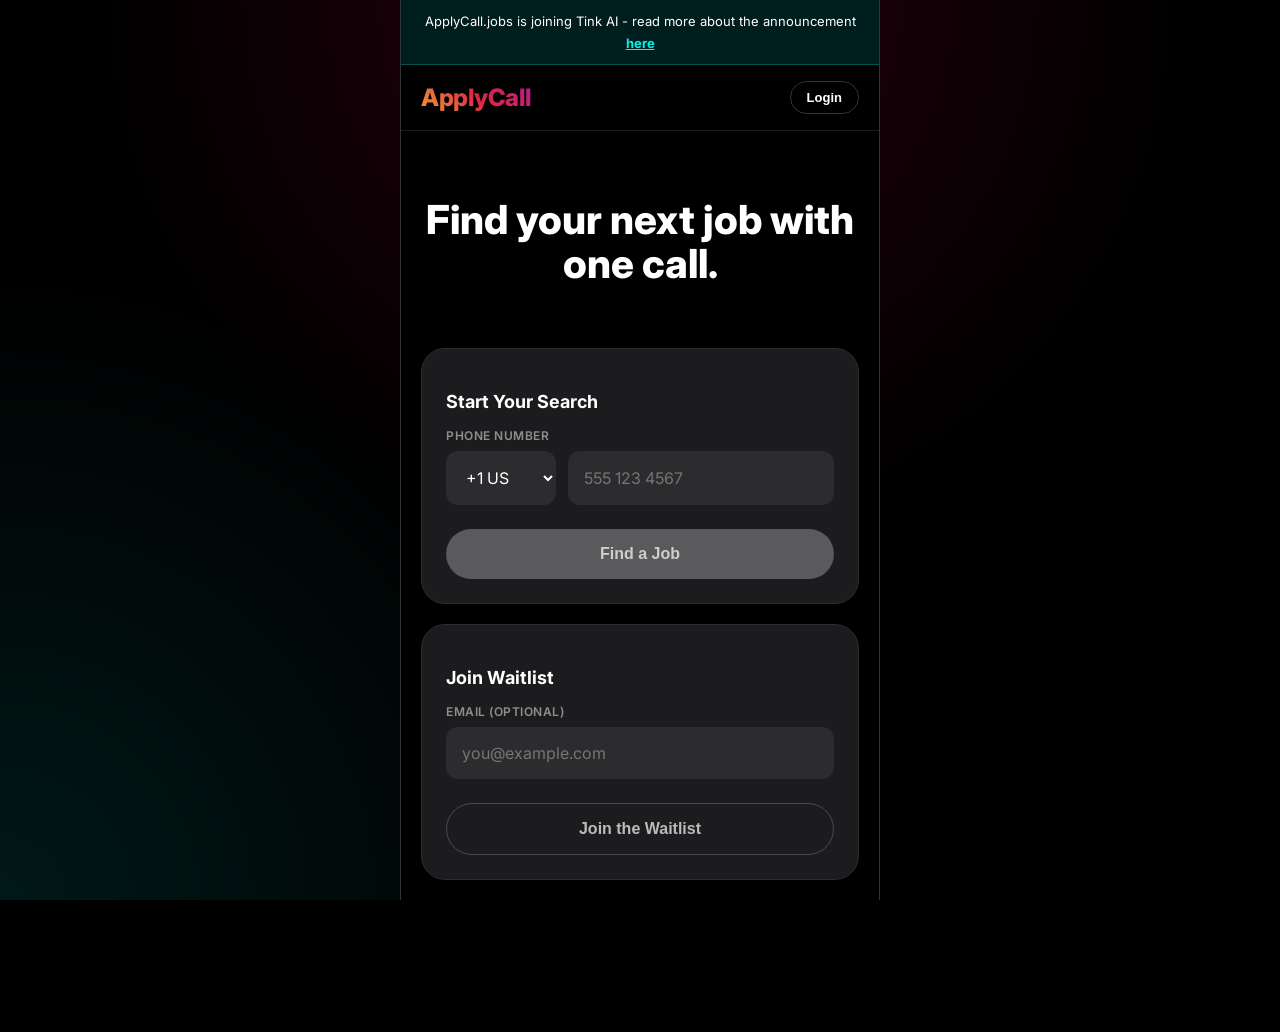
<file: index.html>
<!DOCTYPE html>
<html lang="en">
  <head>
    <!-- Google tag (gtag.js) -->
    <script async src="https://www.googletagmanager.com/gtag/js?id=G-DM6P4DWPQ1"></script>
    <script>
      window.dataLayer = window.dataLayer || [];
      function gtag(){dataLayer.push(arguments);}
      gtag('js', new Date());

      gtag('config', 'G-DM6P4DWPQ1');
    </script>
    <meta charset="utf-8" />
    <meta name="viewport" content="width=device-width, initial-scale=1, maximum-scale=1, user-scalable=no" />
    <title>ApplyCall — One Call. All Jobs.</title>
    <link rel="preconnect" href="https://fonts.googleapis.com">
    <link rel="preconnect" href="https://fonts.gstatic.com" crossorigin>
    <link href="https://fonts.googleapis.com/css2?family=Inter:wght@400;500;600;700;800&display=swap" rel="stylesheet">
    <link rel="stylesheet" href="styles.css">
  </head>
  <body>
    <div class="bg"></div>
    
    <!-- Auth Modal -->
    <div id="auth-modal" class="modal hidden">
      <div class="modal-content">
        <span class="close-modal">&times;</span>
        <h2 class="title" style="font-size: 24px;">Login</h2>
        <div id="step-phone">
          <p class="subtitle">Enter your phone number to access your profile.</p>
          <div class="field-group">
            <label for="login-phone" class="label">Phone number</label>
            <div class="phone-row">
              <select id="login-country-code" name="loginCountryCode" class="select" style="width: 110px;">
                <option value="+1">+1 US</option>
                <option value="+44">+44 UK</option>
                <option value="+61">+61 AU</option>
                <option value="+91">+91 IN</option>
                <option value="+81">+81 JP</option>
                <option value="+49">+49 DE</option>
                <option value="+33">+33 FR</option>
                <option value="+971">+971 AE</option>
              </select>
              <input id="login-phone" type="tel" placeholder="555 123 4567" />
            </div>
          </div>
          <p class="form-note" style="text-align: left; font-size: 12px; margin-top: 4px;">
            By providing your mobile number, you agree that it may be used to sign you in and load your ApplyCall profile.
            <a href="#" id="login-terms-link" style="color: var(--muted); text-decoration: underline;">View Terms and Privacy Policy</a>
          </p>
          <button id="btn-request-otp" class="button" style="margin-top: 16px;">Login</button>
        </div>
        <div id="step-otp" class="hidden">
          <p class="subtitle">Enter the 6-digit code sent to your phone.</p>
          <div class="field-group">
            <label for="login-otp" class="label">Verification Code</label>
            <input id="login-otp" type="text" placeholder="123456" maxlength="6" />
          </div>
          <button id="btn-verify-otp" class="button" style="margin-top: 16px;">Verify & Login</button>
        </div>
        <div id="auth-error" class="error"></div>
      </div>
    </div>

    <div id="privacy-modal" class="modal hidden">
      <div class="modal-content" style="max-width: 600px; max-height: 80vh; overflow-y: auto;">
        <span class="close-modal">&times;</span>
        <h2 class="title" style="font-size: 20px; margin-bottom: 16px;">Privacy Policy & Terms and Conditions</h2>
        <div id="privacy-text" style="text-align: left; font-size: 14px; line-height: 1.5; color: #ddd;">
          <p><strong>Effective Date:</strong> January 15, 2026</p>
          <p><strong>1. ABOUT US</strong> ApplyCall.jobs is operated by BLAT Ltd, headquartered at 86-90 Paul Street, London, England, United Kingdom, EC2A 4NE. For all data inquiries, please contact ben@applycall.com.</p>
          <p><strong>2. DATA CATEGORIES AND AI PROCESSING</strong> By using our service, you provide us with specific categories of personal data:</p>
          <p><strong>Audio Recordings and Transcripts:</strong> We record phone interviews and use Generative AI (including GPT-5 models) to transcribe and analyze your voice data.</p>
          <p><strong>Search DNA:</strong> Our "Candidate Recommender" engine uses automated profiling to evaluate your skills, career goals, and professional experience.</p>
          <p><strong>Contact Data:</strong> We collect your name, phone number, and email address, primarily processed for SMS-based identity verification (OTP).</p>
          <p><strong>3. LAWFUL BASIS FOR PROCESSING</strong> We process your data under the following legal frameworks:</p>
          <p><strong>Legitimate Interest:</strong> To provide recruitment matching services and optimize our candidate recommendation logic.</p>
          <p><strong>Contractual Necessity:</strong> To fulfill our agreement to assist in your job search and match you with employers.</p>
          <p><strong>Explicit Consent:</strong> Required for the recording of calls and the processing of audio data for AI analysis.</p>
          <p><strong>4. SHARING WITH THIRD PARTIES</strong> To fulfill our matching service, your "Search DNA" and AI-generated Match Justifications are transmitted to potential employers and their authorized data processors. These parties act as independent data controllers.</p>
          <p><strong>5. INTERNATIONAL DATA TRANSFERS</strong> As a UK-based entity serving candidates in the US and other regions, we transfer data across international borders. We comply with the UK-US Data Bridge and utilize Standard Contractual Clauses (SCCs) to ensure your data receives protections equivalent to the UK GDPR.</p>
          <p><strong>6. DATA RETENTION</strong> We retain your data based on your "Last Activity Date" (the last time you utilized our call service, logged in, or applied for a role). This ensures you remain discoverable for future opportunities. You may request the deletion of your data at any time by contacting ben@applycall.com.</p>
          <p><strong>PART 2: TERMS AND CONDITIONS FOR APPLYCALL.JOBS</strong></p>
          <p><strong>Last Updated:</strong> January 15, 2026</p>
          <p><strong>1. ACCEPTANCE OF TERMS</strong> By entering your phone number on ApplyCall.jobs and participating in an AI-driven interview, you agree to these Terms and Conditions. If you do not agree to these terms, please do not use the service.</p>
          <p><strong>2. SERVICE DESCRIPTION AND DISCLAIMER</strong> ApplyCall.jobs provides an automated matching service for guidance purposes only. We do not guarantee employment, interviews, or specific career outcomes. Final hiring decisions are made solely by third-party employers.</p>
          <p><strong>3. AI ACCURACY AND "NO WARRANTY" CLAUSE</strong> We make every effort to ensure matching accuracy, but you acknowledge that information is generated by AI. We do not give any warranty regarding the accuracy, completeness, or fitness for purpose of any AI-generated match justifications or "Search DNA" profiles. You acknowledge that AI may occasionally generate inaccurate information ("hallucinations"), and ApplyCall is not liable for any employment-related decisions arising from these outputs.</p>
          <p><strong>4. CALL RECORDING AND CONSENT</strong> Participation in our phone-based matching constitutes explicit consent to be recorded and transcribed. We provide a verbal disclosure at the start of every call to ensure compliance with international and US state "Two-Party Consent" laws. Staying on the line after this disclosure constitutes your continued consent.</p>
          <p><strong>5. SMS COMMUNICATION</strong> We utilize SMS for identity verification (One-Time Passwords). By providing your number, you consent to receive these automated messages. Standard message and data rates may apply. You can opt-out of the service at any time, which may limit your access to the platform.</p>
          <p><strong>6. LIMITATION OF LIABILITY</strong> ApplyCall.jobs is a matching platform, not an employer. We are not liable for the content of third-party job descriptions, the failure of an employer to contact a candidate, or the outcome of any external application process.</p>
          <p><strong>7. GOVERNING LAW</strong> These terms are governed by the laws of England and Wales. Any disputes shall be subject to the exclusive jurisdiction of the courts of London.</p>
          <p><strong>8. CONTACT INFORMATION</strong> ApplyCall, 86-90 Paul Street, London, England, United Kingdom, EC2A 4NE. Email: ben@applycall.com.</p>
        </div>
      </div>
    </div>

    <div id="apply-modal" class="modal hidden">
      <div class="modal-content" style="max-width: 600px; max-height: 80vh; overflow-y: auto;">
        <span id="apply-modal-close" class="close-modal">&times;</span>
        <div id="apply-modal-content"></div>
      </div>
    </div>

    <main class="page">
      <div class="announcement-banner">
        ApplyCall.jobs is joining Tink AI - read more about the announcement
        <a href="https://www.linkedin.com/posts/thomaschevalier_its-a-big-day-tink-is-acquiring-applycall-share-7460645977297809408-brPl/" id="announcement-link">here</a>
      </div>
      <header class="header-top">
        <div class="logo">ApplyCall</div>
        <div style="display: flex; gap: 8px;">
          <button id="btn-login-nav" class="button secondary small">Login</button>
          <button id="btn-logout-nav" class="button secondary small hidden">Logout</button>
        </div>
      </header>

      <!-- LANDING VIEW -->
      <div id="landing-view">
        <div style="text-align: center; padding: 20px 0;">
          <h1 class="title" style="font-size: 40px; line-height: 1.1;">Find your next job with one call.</h1>
        </div>

        <section class="card">
          <form id="interest-form" novalidate>
            <div class="panel">
              <h3 class="panel-title">Start Your Search</h3>
              <div class="field-group">
                <label for="phone" class="label">Phone number</label>
                <div class="phone-row">
                  <select id="country-code" name="countryCode" class="select" style="width: 110px;">
                    <option value="+1">+1 US</option>
                    <option value="+44">+44 UK</option>
                    <option value="+61">+61 AU</option>
                    <option value="+91">+91 IN</option>
                    <option value="+81">+81 JP</option>
                    <option value="+49">+49 DE</option>
                    <option value="+33">+33 FR</option>
                    <option value="+971">+971 AE</option>
                  </select>
                  <input id="phone" name="phone" type="tel" inputmode="tel" autocomplete="tel" placeholder="555 123 4567" required />
                </div>
                <div class="error" id="phone-error"></div>
              </div>
              <button type="button" id="find" class="button" style="margin-top: 12px;" disabled>Find a Job</button>
            </div>

            <div class="panel">
              <h3 class="panel-title">Join Waitlist</h3>
              <div class="field-group">
                <label for="email" class="label">Email (optional)</label>
                <input id="email" name="email" type="email" inputmode="email" autocomplete="email" placeholder="you@example.com" />
                <div class="error" id="email-error"></div>
              </div>
              <button type="button" id="waitlist" class="button secondary" style="margin-top: 12px;">Join the Waitlist</button>
            </div>
            
            <div class="form-note" id="form-note"></div>
          </form>
        </section>
      </div>

      <!-- PROFILE VIEW -->
      <div id="profile-view" class="hidden">
        <section class="profile-card">
          
          <div class="profile-header">
            <div class="profile-avatar">
              <div class="profile-avatar-img">👤</div>
            </div>
            <div class="profile-stats">
            <div class="stat-item">
              <div id="stat-calls" class="stat-value">0</div>
              <div class="stat-label">Call</div>
            </div>
            <div class="stat-item">
              <div id="stat-applied" class="stat-value">0</div>
              <div class="stat-label">Applied</div>
            </div>
          </div>
          </div>

          <div class="profile-grid">
            
            <!-- Recommended Jobs -->
            <div class="panel" style="background: transparent; border: none; padding: 0;">
              <h3 class="panel-title" style="padding-left: 4px;">
                <span>🔥</span> Recommended Jobs
              </h3>
              <div id="recommended-jobs-list" class="app-list" style="gap: 20px;">
                <!-- JS will populate this -->
                <p class="form-note">Loading recommendations...</p>
              </div>
              <button id="btn-show-more-jobs" class="button secondary small hidden" style="margin-top: 12px;">
                Show more matches
              </button>
            </div>

            <!-- Search DNA / Insights -->
            <div class="panel">
              <h3 class="panel-title">
                <span>🧬</span> Search DNA
              </h3>
              <div id="search-dna" class="info-box" style="font-size: 14px; color: #ddd;">No search DNA available yet.</div>
            </div>

            <!-- Personal Info -->
            <div class="panel">
              <h3 class="panel-title">
                <span>📝</span> Personal Details
              </h3>
              
              <div class="field-group">
                <label class="label">Name</label>
                <input id="p-name" type="text" placeholder="John Doe" />
              </div>

              <div class="field-group">
                <label class="label">Location</label>
                <input id="p-location" type="text" placeholder="New York, NY" />
              </div>

              <div class="field-group">
                <label class="label">Email/Contact</label>
                <input id="p-email" type="email" placeholder="john@example.com" />
              </div>

              <div class="field-group">
                <label class="label">Recent Role</label>
                <input id="p-recent-role" type="text" placeholder="Software Engineer" />
              </div>

              <div id="btn-toggle-details" class="expand-trigger">
                <span>Show More Details</span>
                <svg width="20" height="20" viewBox="0 0 24 24" fill="none" stroke="currentColor" stroke-width="2" stroke-linecap="round" stroke-linejoin="round"><polyline points="6 9 12 15 18 9"></polyline></svg>
              </div>

              <div id="profile-extra-fields" class="hidden-fields">
                <div class="field-group">
                  <label class="label">Years Exp</label>
                  <input id="p-years-exp" type="text" placeholder="5 years" />
                </div>
  
                <div class="field-group">
                  <label class="label">Motivation</label>
                  <input id="p-motivation" type="text" placeholder="Pay, Career Change, Growth" />
                </div>
  
                <div class="field-group">
                  <label class="label">Min Pay</label>
                  <input id="p-min-pay" type="text" placeholder="$80,000/yr" />
                </div>
  
                <div class="field-group">
                  <label class="label">Work Type</label>
                  <input id="p-work-type" type="text" placeholder="FT, PT, Flex" />
                </div>
  
                <div class="field-group">
                  <label class="label">Weekly Schedule</label>
                  <input id="p-weekly-schedule" type="text" placeholder="M-F, Weekends Only" />
                </div>
  
                <div class="field-group">
                  <label class="label">Availability Notes</label>
                  <textarea id="p-availability-notes" class="input-area" rows="3" placeholder="Any specific constraints..."></textarea>
                </div>
              </div>

              <button id="btn-save-profile" class="button" style="margin-top: 16px;">Save Changes</button>
              <div id="profile-msg" class="form-note"></div>
            </div>

            <div class="panel">
              <h3 class="panel-title">
                <span>🚀</span> My Applications
              </h3>
              <div id="applications-list" class="app-list">
                <!-- JS will populate this -->
                <p class="form-note">No applications yet.</p>
              </div>
            </div>

            <!-- CV Upload -->
            <div class="panel">
              <h3 class="panel-title">
                <span>📄</span> Resume / CV
              </h3>
              <div class="field-group">
                <input type="file" id="cv-upload" accept=".pdf,.docx,.txt,.md" style="padding: 12px; font-size: 14px;" />
              </div>
              <button id="btn-upload-cv" class="button secondary" style="margin-top: 12px;">Upload Resume</button>
              <div id="cv-msg" class="form-note"></div>
              <div id="current-cv" class="form-note" style="margin-top: 8px;"></div>
            </div>

            <div class="panel">
              <h3 class="panel-title">
                <span>🧭</span> Resume Matching Debug
              </h3>
              <div id="resume-debug-summary" class="info-box">Upload a resume to see how work history is weighted into the search profile.</div>
              <div id="resume-debug-details" class="resume-debug-details"></div>
            </div>

          </div>
        </section>
      </div>

      <footer class="footer" style="padding: 20px; margin-top: auto;">
        <div>By joining, you agree to be contacted about ApplyCall testing.</div>
        <div style="margin-top: 12px; text-align: center;">
          <a id="btn-privacy" href="#" style="color: var(--muted); text-decoration: underline; font-size: 12px;">Privacy Policy & Terms</a>
        </div>
      </footer>
    </main>
    <script>
      window.__APPLYCALL_ENDPOINT__ = 'https://script.google.com/macros/s/AKfycbxYm9gLoHjAeUe7UKkIP_6Hp9abiGuHGXt62joibd5NgEAWGEa67ppHSd9Vkjl3cKc/exec';
    </script>
    <script>
      window.__AUTOCALLS__ = {
        endpoint: 'https://app.autocalls.ai/api/user/make_call',
        assistant_id: 7633,
        token: '729|jbLVptwcSVU5qIjnjiofEcFoP9a13q4kO1boSFDef715fd32'
      };
    </script>
    <script src="script.js"></script>
  </body>
</html>
</file>
<file: styles.css>
:root {
  --bg-0: #000000;
  --bg-1: #121212;
  --fg: #ffffff;
  --muted: #8e8e8e;
  --brand-gradient: linear-gradient(45deg, #f09433 0%, #e6683c 25%, #dc2743 50%, #cc2366 75%, #bc1888 100%);
  --brand-1: #ff0050; /* TikTok Red */
  --brand-2: #00f2ea; /* TikTok Cyan */
  --accent: #fe2c55;
  --success: #00c853;
  --error: #ff3b30;
  --card-bg: #1c1c1e;
  --border: #2c2c2e;
  --radius-lg: 24px;
  --radius-md: 16px;
  --radius-sm: 8px;
  --font-main: 'Inter', -apple-system, BlinkMacSystemFont, "Segoe UI", Roboto, Helvetica, Arial, sans-serif;
}

* {
  box-sizing: border-box;
  -webkit-tap-highlight-color: transparent;
}

html, body {
  height: 100%;
  margin: 0;
  padding: 0;
  overflow-x: hidden;
}

body {
  background-color: var(--bg-0);
  color: var(--fg);
  font-family: var(--font-main);
  display: flex;
  justify-content: center;
}

.announcement-banner {
  display: flex;
  justify-content: center;
  align-items: center;
  gap: 4px;
  padding: 12px 20px;
  background: rgba(0, 242, 234, 0.12);
  border-bottom: 1px solid rgba(0, 242, 234, 0.25);
  color: var(--fg);
  font-size: 13px;
  line-height: 1.4;
  text-align: center;
  flex-wrap: wrap;
}

.announcement-banner a {
  color: var(--brand-2);
  font-weight: 700;
  text-decoration: underline;
}

/* Mobile App Container Simulation */
.page {
  width: 100%;
  max-width: 480px; /* Mobile width */
  min-height: 100vh;
  background: var(--bg-0);
  position: relative;
  padding: 0 0 80px 0; /* Space for bottom nav or footer */
  display: flex;
  flex-direction: column;
}

.page-wide {
  max-width: 1200px;
}

/* Background Effects */
.bg {
  position: fixed;
  inset: 0;
  z-index: -1;
  background: radial-gradient(circle at 50% 0%, rgba(255, 0, 80, 0.15), transparent 50%),
              radial-gradient(circle at 0% 100%, rgba(0, 242, 234, 0.1), transparent 40%);
  pointer-events: none;
}

/* Header / Top Bar */
.header-top {
  display: flex;
  justify-content: space-between;
  align-items: center;
  padding: 16px 20px;
  position: sticky;
  top: 0;
  z-index: 100;
  background: rgba(0, 0, 0, 0.8);
  backdrop-filter: blur(10px);
  border-bottom: 1px solid rgba(255, 255, 255, 0.1);
}

.logo {
  font-weight: 800;
  font-size: 24px;
  letter-spacing: -0.5px;
  background: var(--brand-gradient);
  -webkit-background-clip: text;
  background-clip: text;
  color: transparent;
}

.brand {
  padding: 0 20px;
  margin-bottom: 20px;
}

.tag {
  color: var(--muted);
  font-size: 13px;
  margin-top: 4px;
}

/* Landing View */
#landing-view {
  flex: 1;
  display: flex;
  flex-direction: column;
  justify-content: center;
  padding: 20px;
  gap: 30px;
}

.header-cta {
  font-size: 22px;
  font-weight: 700;
  text-align: center;
  line-height: 1.3;
  margin-bottom: 10px;
}

.card {
  background: transparent;
  padding: 0;
  border: none;
  box-shadow: none;
}

.title {
  font-size: 28px;
  font-weight: 800;
  margin-bottom: 12px;
  text-align: center;
}

.subtitle {
  color: var(--muted);
  font-size: 15px;
  text-align: center;
  margin-bottom: 24px;
}

/* Forms */
form {
  display: flex;
  flex-direction: column;
  gap: 20px;
}

.panel {
  background: var(--card-bg);
  border-radius: var(--radius-lg);
  padding: 24px;
  border: 1px solid var(--border);
}

.admin-shell {
  display: flex;
  flex-direction: column;
  gap: 20px;
  padding: 20px;
}

.admin-title {
  text-align: left;
  margin-bottom: 8px;
}

.admin-subtitle {
  text-align: left;
  margin-bottom: 0;
}

.admin-header-row,
.admin-section-header,
.admin-actions {
  display: flex;
  justify-content: space-between;
  align-items: center;
  gap: 12px;
  flex-wrap: wrap;
}

.admin-actions {
  margin-top: 20px;
}

.admin-grid {
  display: grid;
  grid-template-columns: repeat(2, minmax(0, 1fr));
  gap: 16px;
}

.admin-grid-span-2 {
  grid-column: span 2;
}

.admin-textarea {
  width: 100%;
  min-height: 110px;
  resize: vertical;
  background: #111;
  border: 1px solid var(--border);
  color: var(--fg);
  border-radius: var(--radius-md);
  padding: 14px 16px;
  font: inherit;
}

.admin-filter-list,
.admin-results {
  display: flex;
  flex-direction: column;
  gap: 14px;
}

.admin-filter-row {
  display: grid;
  grid-template-columns: minmax(0, 1.2fr) minmax(0, 0.9fr) minmax(0, 1.4fr) auto;
  gap: 12px;
  align-items: center;
}

.admin-filter-field,
.admin-filter-operator,
.admin-filter-value {
  width: 100%;
}

.admin-note-box {
  margin-top: 16px;
}

.admin-result-card {
  background: rgba(255, 255, 255, 0.03);
  border: 1px solid rgba(255, 255, 255, 0.08);
  border-radius: var(--radius-md);
  padding: 18px;
}

.admin-result-top {
  display: flex;
  justify-content: space-between;
  align-items: flex-start;
  gap: 16px;
}

.admin-score-chip {
  min-width: 78px;
  text-align: center;
  border-radius: 999px;
  padding: 8px 12px;
  background: rgba(0, 242, 234, 0.12);
  border: 1px solid rgba(0, 242, 234, 0.2);
  color: var(--brand-2);
  font-weight: 700;
}

.admin-result-meta,
.admin-result-links {
  display: flex;
  flex-wrap: wrap;
  gap: 10px 14px;
  margin-top: 12px;
  color: var(--muted);
  font-size: 13px;
}

.admin-result-links a {
  color: var(--brand-2);
}

.admin-result-block {
  margin-top: 12px;
  color: #ddd;
  font-size: 14px;
  line-height: 1.5;
}

@media (max-width: 760px) {
  .admin-grid {
    grid-template-columns: 1fr;
  }

  .admin-grid-span-2 {
    grid-column: span 1;
  }

  .admin-filter-row {
    grid-template-columns: 1fr;
  }
}

.info-box {
  background: rgba(255, 255, 255, 0.05);
  border: 1px solid rgba(255, 255, 255, 0.08);
  border-radius: var(--radius-md);
  padding: 16px;
  color: #ddd;
  font-size: 14px;
  line-height: 1.5;
}

.resume-debug-details {
  display: flex;
  flex-direction: column;
  gap: 16px;
  margin-top: 16px;
}

.resume-debug-grid {
  display: grid;
  grid-template-columns: repeat(auto-fit, minmax(140px, 1fr));
  gap: 12px;
}

.resume-debug-card {
  background: rgba(255, 255, 255, 0.04);
  border: 1px solid rgba(255, 255, 255, 0.08);
  border-radius: var(--radius-md);
  padding: 14px;
}

.resume-debug-label {
  font-size: 11px;
  text-transform: uppercase;
  letter-spacing: 0.6px;
  color: var(--muted);
  margin-bottom: 6px;
}

.resume-debug-value {
  font-size: 15px;
  font-weight: 700;
  color: var(--fg);
}

.resume-chip-list {
  display: flex;
  flex-wrap: wrap;
  gap: 8px;
}

.resume-chip {
  display: inline-flex;
  align-items: center;
  gap: 6px;
  border-radius: 999px;
  padding: 8px 12px;
  background: rgba(0, 242, 234, 0.08);
  border: 1px solid rgba(0, 242, 234, 0.22);
  color: var(--fg);
  font-size: 12px;
}

.resume-debug-section-title {
  font-size: 12px;
  font-weight: 700;
  text-transform: uppercase;
  letter-spacing: 0.6px;
  color: var(--muted);
  margin-bottom: 10px;
}

.resume-note-list,
.resume-role-list {
  display: flex;
  flex-direction: column;
  gap: 10px;
}

.resume-note-item,
.resume-role-item {
  background: rgba(255, 255, 255, 0.04);
  border: 1px solid rgba(255, 255, 255, 0.08);
  border-radius: var(--radius-md);
  padding: 14px;
}

.resume-role-topline {
  display: flex;
  justify-content: space-between;
  gap: 12px;
  align-items: flex-start;
}

.resume-role-title {
  font-weight: 700;
  color: var(--fg);
}

.resume-role-subtitle {
  color: var(--muted);
  font-size: 13px;
  margin-top: 2px;
}

.resume-role-score {
  color: var(--brand-2);
  font-weight: 700;
  white-space: nowrap;
}

.resume-role-metrics {
  display: flex;
  flex-wrap: wrap;
  gap: 8px;
  margin-top: 10px;
}

.resume-role-metric {
  background: rgba(255, 255, 255, 0.08);
  border-radius: 999px;
  padding: 5px 10px;
  font-size: 12px;
  color: #eee;
}

.field-group {
  display: flex;
  flex-direction: column;
  gap: 8px;
}

.label {
  font-size: 12px;
  font-weight: 600;
  color: var(--muted);
  text-transform: uppercase;
  letter-spacing: 0.5px;
}

.phone-row {
  display: flex;
  gap: 12px;
}

input, select, .select, .input-area {
  width: 100%;
  padding: 16px;
  background: #2c2c2e;
  border: none;
  border-radius: 12px;
  color: white;
  font-size: 16px;
  font-family: inherit;
  outline: none;
  transition: all 0.2s;
}

input:focus, select:focus, .select:focus, .input-area:focus {
  background: #3a3a3c;
  box-shadow: 0 0 0 2px var(--brand-1);
}

/* Buttons */
.button {
  width: 100%;
  padding: 16px;
  border-radius: 30px; /* Pill shape */
  border: none;
  background: var(--brand-1);
  color: white;
  font-size: 16px;
  font-weight: 700;
  cursor: pointer;
  transition: transform 0.1s, opacity 0.2s;
  text-align: center;
  display: inline-flex;
  align-items: center;
  justify-content: center;
}

.button:active {
  transform: scale(0.98);
}

.button:disabled {
  background: #5a5a5c;
  color: rgba(255, 255, 255, 0.7);
  cursor: not-allowed;
  opacity: 1;
  transform: none;
  box-shadow: none;
  pointer-events: none;
}

.button.secondary {
  background: transparent;
  border: 1px solid rgba(255, 255, 255, 0.2);
}

.button.small {
  padding: 8px 16px;
  font-size: 13px;
  width: auto;
  min-height: 32px;
}

/* Profile View */
.profile-card {
  padding: 20px;
}

.profile-grid {
  display: flex;
  flex-direction: column;
  gap: 20px;
}

.panel-title {
  font-size: 18px;
  font-weight: 700;
  margin-bottom: 16px;
  color: var(--fg);
  display: flex;
  align-items: center;
  gap: 8px;
}

/* Instagram-style Profile Header */
.profile-header {
  display: flex;
  align-items: center;
  gap: 20px;
  margin-bottom: 24px;
}

.profile-avatar {
  width: 80px;
  height: 80px;
  border-radius: 50%;
  background: linear-gradient(45deg, #f09433, #bc1888);
  padding: 3px;
}

.profile-avatar-img {
  width: 100%;
  height: 100%;
  border-radius: 50%;
  background: #000;
  display: flex;
  align-items: center;
  justify-content: center;
  font-size: 32px;
  color: #fff;
}

.profile-stats {
  display: flex;
  gap: 20px;
}

.stat-item {
  display: flex;
  flex-direction: column;
  align-items: center;
}

.stat-value {
  font-weight: 700;
  font-size: 18px;
}

.stat-label {
  font-size: 12px;
  color: var(--muted);
}

/* Applications List */
.app-item {
  background: var(--card-bg);
  border-radius: var(--radius-md);
  padding: 16px;
  border: 1px solid var(--border);
  display: flex;
  flex-direction: column;
  gap: 8px;
}

/* Job Cards (Tinder/Instagram style) */
.rec-job-item {
  background: var(--card-bg);
  border-radius: var(--radius-lg);
  overflow: hidden;
  border: 1px solid var(--border);
  display: flex;
  flex-direction: column;
  position: relative;
}

.rec-job-header {
  padding: 16px;
  background: linear-gradient(to bottom, rgba(0,0,0,0.8), transparent);
  display: flex;
  justify-content: space-between;
  align-items: flex-start;
}

.rec-job-title {
  font-size: 18px;
  font-weight: 700;
  color: white;
}

.rec-job-company {
  color: var(--brand-2);
  font-weight: 600;
  font-size: 14px;
}

.rec-job-details {
  padding: 0 16px 16px;
  display: flex;
  gap: 12px;
  flex-wrap: wrap;
}

.rec-job-detail-item {
  background: rgba(255, 255, 255, 0.1);
  padding: 4px 10px;
  border-radius: 100px;
  font-size: 12px;
  color: #fff;
}

.rec-job-actions {
  display: flex;
  padding: 16px;
  gap: 12px;
  border-top: 1px solid var(--border);
}

/* Modal */
.modal {
  position: fixed;
  inset: 0;
  background: rgba(0, 0, 0, 0.9);
  z-index: 1000;
  display: flex;
  align-items: center;
  justify-content: center;
  padding: 20px;
}

.modal-content {
  background: var(--card-bg);
  width: 100%;
  max-width: 400px;
  padding: 30px;
  border-radius: var(--radius-lg);
  border: 1px solid var(--border);
  position: relative;
}

.close-modal {
  position: absolute;
  top: 16px;
  right: 16px;
  font-size: 24px;
  color: var(--muted);
  cursor: pointer;
}

/* Utilities */
.hidden { display: none !important; }
.error { color: var(--error); font-size: 12px; margin-top: 4px; }
.form-note { color: var(--muted); font-size: 12px; text-align: center; }

/* Expandable Section */
.expand-trigger {
  display: flex;
  align-items: center;
  justify-content: center;
  gap: 8px;
  color: var(--brand-2);
  padding: 12px;
  cursor: pointer;
  font-weight: 600;
}

.hidden-fields {
  display: flex;
  flex-direction: column;
  gap: 16px;
  max-height: 0;
  overflow: hidden;
  transition: all 0.3s ease;
}

.hidden-fields.expanded {
  max-height: 1200px;
  margin-top: 16px;
}

@media (min-width: 768px) {
  /* On desktop, keep the mobile app look centered */
  body {
    background: #000;
  }
  .page {
    border-left: 1px solid #333;
    border-right: 1px solid #333;
  }
}

/* Spinner */
.spinner {
  width: 30px;
  height: 30px;
  border: 3px solid rgba(255, 255, 255, 0.1);
  border-radius: 50%;
  border-top-color: var(--brand-1);
  animation: spin 1s ease-in-out infinite;
  margin: 0 auto;
}

@keyframes spin {
  to { transform: rotate(360deg); }
}
</file>
